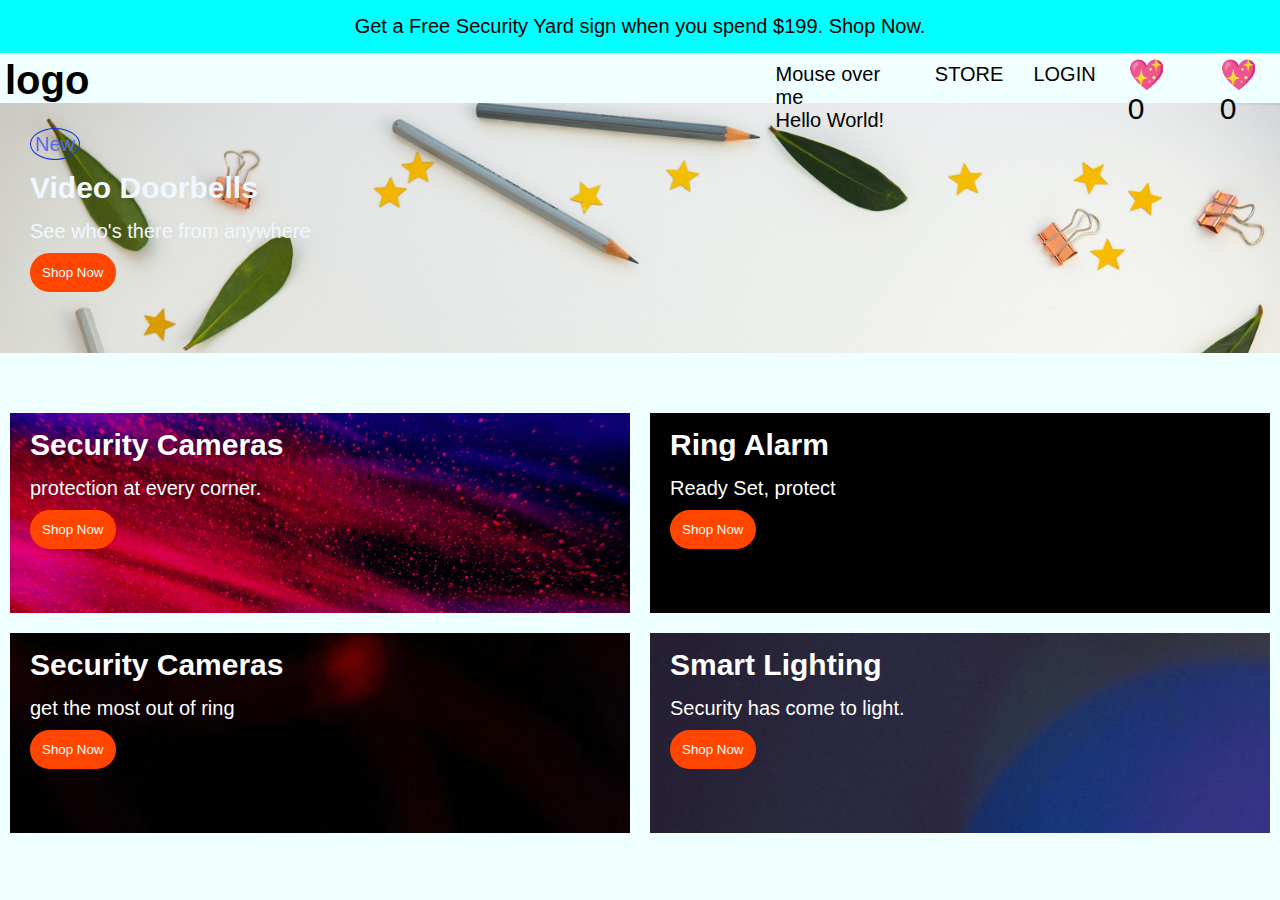
<file: ak.akash/index.html>
<!DOCTYPE html>
<html lang="en">
  <head>
    <meta charset="UTF-8" />
    <meta name="viewport" content="width=device-width, initial-scale=3.0" />
    <title>javascript demo :</title>
    <link rel="stylesheet" href="style.css" />
  </head>
  <body>
    <div class="container">
      <div class="upperdiv">
        <p>Get a Free Security Yard sign when you spend $199. Shop Now.</p>
      </div>
      <header class="header">
        <nav class="navbar">
          <h1 class="logo">logo</h1>
          <ul>
            <li class="lix"><div class="dropdown">
              <span>Mouse over me</span>
              <div class="dropdown-content">
                <p>Hello World!</p>
              </div>
            </div></li>
            <li class="lix"><a href="./componants/store.html" target="_blank" class="axx">STORE</a></li>
            <li class="lix"><a href="./componants/login.html" target="_blank" class="axx">LOGIN</a></li>
            <li onclick="likes()" class="lix lixx like">💖 <span class="count">0</span></li>
            <li onclick="dislikes()" class="lix lixx dislike">💖 <span class="count">0</span></li>
          </ul>
        </nav>
      </header>
      <main>
        <div class="upperimg">
          <a href="#">New</a>
          <h2>Video Doorbells</h2>
          <p>See who's there from anywhere</p>
          <button>Shop Now</button>
        </div>
        <div class="spacediv"></div>
        <div class="imgx">
          <div class="fourimage">
            <div class="firstimg">
              <h2>Security Cameras</h2>
              <p>protection at every corner.</p>
              <button>Shop Now</button>
            </div>
            <div class="secondimg">
              <h2>Ring Alarm</h2>
              <p>Ready Set, protect</p>
              <button>Shop Now</button>
            </div>
          </div>
          <div class="fourimage">
            <div class="thirdimg">
              <h2>Security Cameras</h2>
              <p>get the most out of ring</p>
              <button>Shop Now</button>
            </div>
            <div class="fourimg">
              <h2>Smart Lighting</h2>
              <p>Security has come to light.</p>
              <button>Shop Now</button>
            </div>
          </div>
        </div>
      </main>
    </div>

    <script src="main.js"></script>
  </body>
</html>
</file>
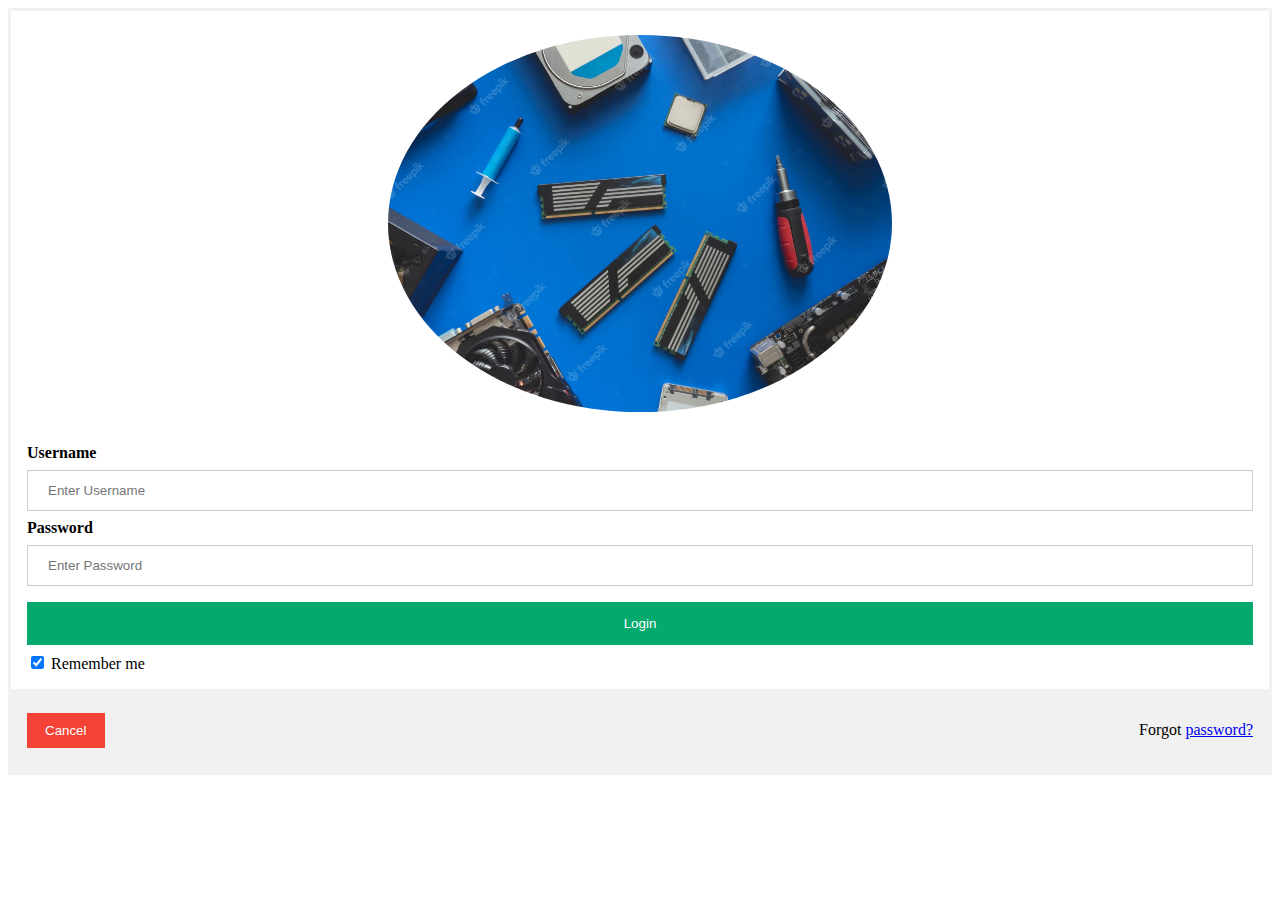
<file: ak.akash/componants/login.html>
<!DOCTYPE html>
<html lang="en">
<head>
    <meta charset="UTF-8">
    <meta name="viewport" content="width=device-width, initial-scale=1.0">
    <title>login page</title>
    <link rel="stylesheet" href="login.css">
</head>
<body>
    <form action="action_page.php" method="post">
        <div class="imgcontainer">
          <img src="../login.avif" alt="Avatar" class="avatar">
        </div>
      
        <div class="container">
          <label for="uname"><b>Username</b></label>
          <input type="text" placeholder="Enter Username" name="uname" required>
      
          <label for="psw"><b>Password</b></label>
          <input type="password" placeholder="Enter Password" name="psw" required>
      
          <button type="submit">Login</button>
          <label>
            <input type="checkbox" checked="checked" name="remember"> Remember me
          </label>
        </div>
      
        <div class="container" style="background-color:#f1f1f1">
          <button type="button" class="cancelbtn">Cancel</button>
          <span class="psw">Forgot <a href="#">password?</a></span>
        </div>
      </form>
      
</body>
</html>
</file>
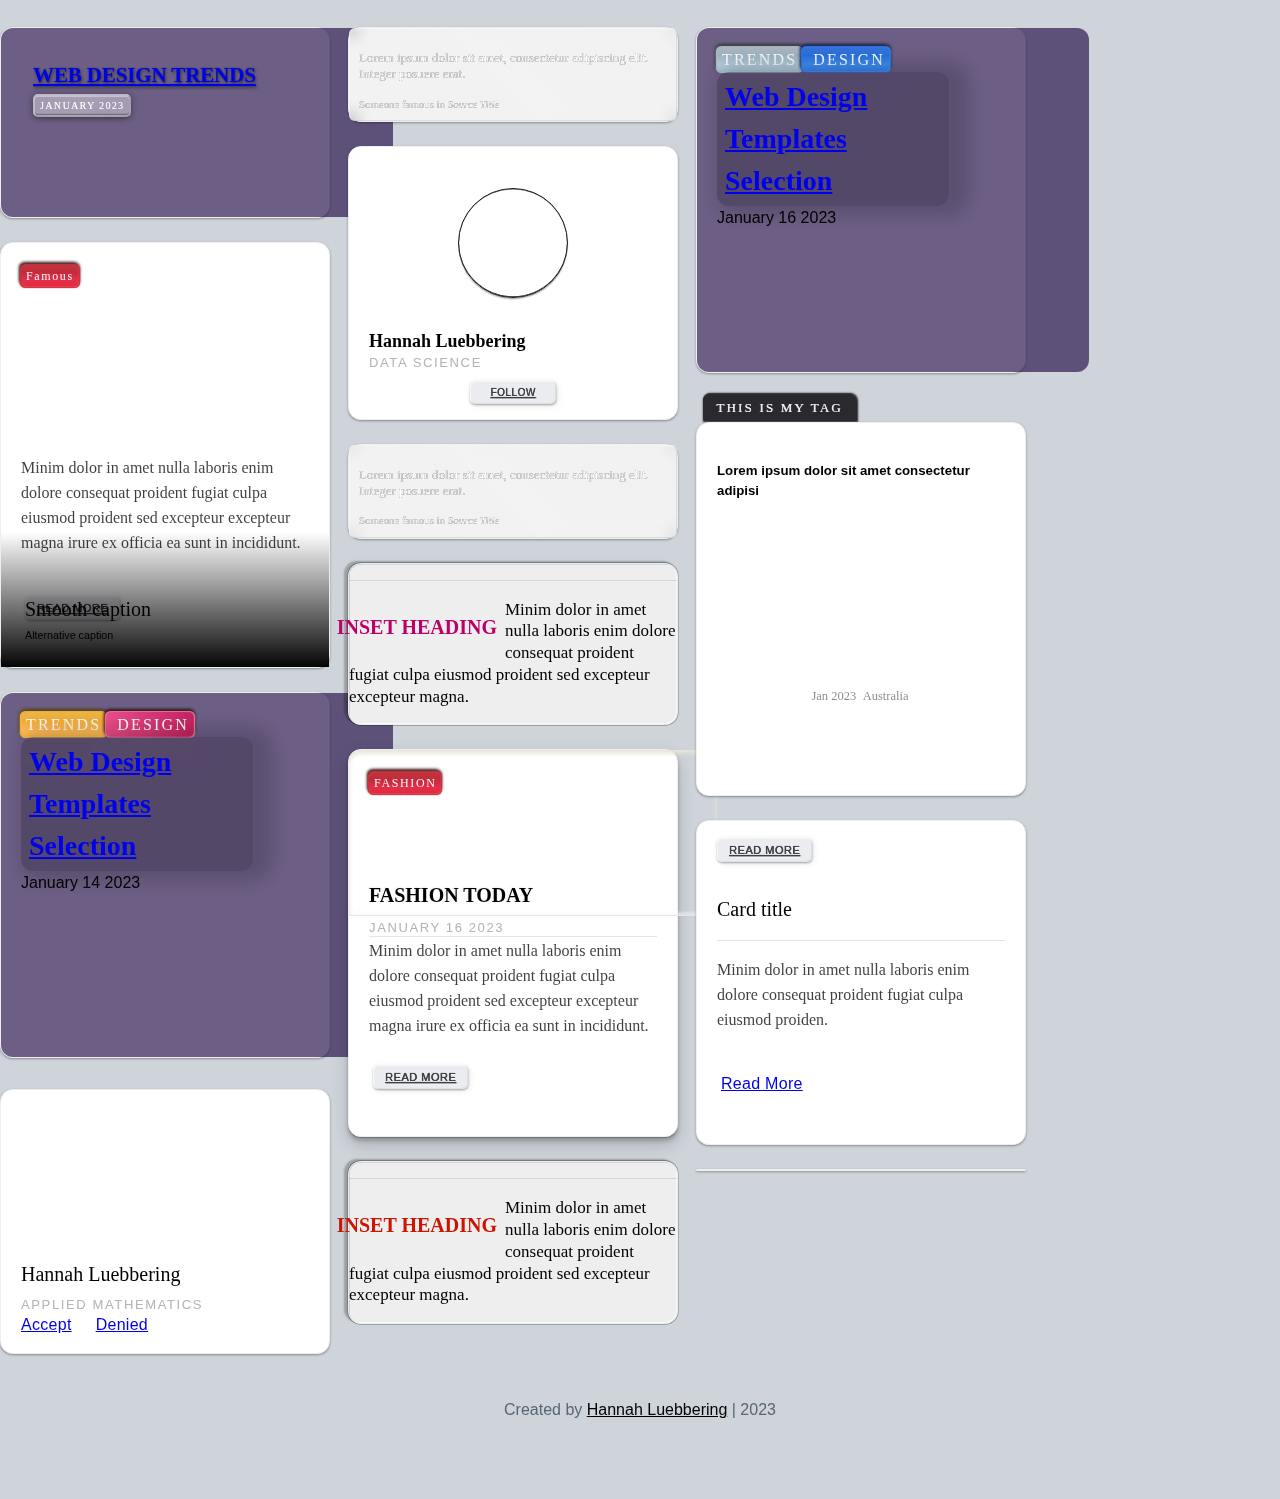
<file: ak.akash/componants/store.html>
<!DOCTYPE html>
<html lang="en">
<head>
    <meta charset="UTF-8">
    <meta name="viewport" content="width=device-width, initial-scale=1.0">
    <title>store</title>
    <link rel="stylesheet" href="store.css">
</head>
<body>
    <!-- Content-->
<div class="container">
    <!-- Title-->
    <!-- Card columns-->
    <div class="card-columns">
  
      <!-- Card-->
      <div class="card text-white border-0">
  
        <div class="card-img-overlay --card-img-overlay-purple d-flex flex-column justify-content-between align-items-start p-5">
          <div class="h2 mb-2"><a class="text-white text-decoration-none" href="javascript://">Web Design Trends</a></div>
          <span class="badge badge-warning2 text-uppercase">January 2023</span>
        </div>
      </div>
  
      <!-- Card-->
      <div class="card border-0">
        <div class="position-relative text-white">
  
          <div class="card-img-overlay three"><span class="badge badge-light text-uppercase">Famous</span></div>
  
          <div class="card-smooth-caption">
            <div class="d-flex justify-content-between align-items-center">
              <div class="mr-auto">
                <h5 class="card-title text-white">Smooth caption</h5>
                <h6 class="card-subtitle text-white">Alternative caption</h6>
              </div>
            </div>
          </div>
        </div>
  
        <div class="card-body">
          <p class="card-text"> Minim dolor in amet nulla laboris enim dolore consequat proident fugiat culpa eiusmod proident sed excepteur excepteur magna irure ex officia ea sunt in incididunt.</p>
        </div>
  
        <div class="card-footer">
          <div class="media align-items-center">
            <div class="media-body"><a class="card-link text-primary read-more" href="javascript://">Read More</a></div>
            <div class="footerright">
              <div class="tnlink3"><i class="fas fa-heart" aria-hidden="true"></i></div>
              <div class="tnlink3"><i class="fas fa-share-nodes" aria-hidden="true"></i></div>
            </div>
          </div>
        </div>
  
      </div>
  
      <!-- Card-->
      <div class="card text-white border-0">
  
        <div class="card-img-overlay --card-img-overlay-purple d-flex flex-column justify-content-between align-items-start p-5 four"></div>
  
        <div class="card-img-overlay card-overlay-black hover-light d-flex flex-column justify-content-between align-items-start">
          <div class="d-flex justify-content-between w-100 mb-3">
            <div><span class="badge badge-warning3 mr-2"> TRENDS</span><span class="badge badge-info"> DESIGN</span></div>
  
            <a href="javascript://">
              <div class="myicoo"></div>
            </a>
          </div>
          <div class="mb-4">
  
            <div class="h3"><a class="text-white text-decoration-none" href="javascript://">Web Design templates<br>Selection</a></div>
          </div>
          <div class="text-light">January 14 2023</div>
        </div>
      </div>
  
      <!-- Card-->
      <!-- Card-->
      <div class="card text-center border-0">
        <div class="card-body">
          <div class="card-card-avatar mb-4">
            <div class="card-avatar avatar-border two">
            </div>
          </div>
          <div class="mb-5">
            <h5 class="card-title mb-1">Hannah Luebbering</h5>
            <div class="text-muted">Applied Mathematics</div>
          </div>
          <div class="d-flex justify-content-around align-items-center"><a class="card-link text-uppercase" href="javascript://">Accept</a><a class="card-link text-uppercase text-dark" href="javascript://">Denied</a></div>
        </div>
      </div>
  
      <!-- Card-->
      <!-- Card-->
      <div class="card bg-primary text-white text-center p-4 border-0 two">
        <blockquote class="blockquote mb-0">
          <p class="mb-0">Lorem ipsum dolor sit amet, consectetur adipiscing elit. Integer posuere erat.</p>
          <footer class="blockquote-footer text-white"><small>Someone famous in
              <cite title="Source Title"> Source Title</cite></small></footer>
        </blockquote>
      </div>
  
      <!-- Card-->
  
      <!-- Card-->
  
      <!-- Card-->
  
      <div class="card text-center border-0 mb-4">
        <div class="card-cup bg-primary"></div>
        <div class="card-body proavatar">
          <div class="card-avatar avatar-border mt-n5">
            <rect width="100%" height="100%" fill="#495057"></rect>
          </div>
          <h5 class="card-title text-primary mb-1">Hannah Luebbering</h5>
          <div class="text-muted">Data Science</div>
  
          <!--<p class="mt-4 mb-3">Minim dolor in amet nulla laboris enim dolore consequat proident fugiat culpa eiusmod proiden</p>-->
  
        </div>
        <div class="card-footer card-footer two">
          <a class="card-link text-primary read-more two" href="javascript://">Follow</a>
  
        </div>
  
      </div>
  
      <!-- Card-->
      <div class="card bg-primary text-white text-center p-4 border-0">
        <blockquote class="blockquote mb-0">
          <p class="mb-0">Lorem ipsum dolor sit amet, consectetur adipiscing elit. Integer posuere erat.</p>
          <footer class="blockquote-footer text-white"><small>Someone famous in
              <cite title="Source Title"> Source Title</cite></small></footer>
        </blockquote>
      </div>
  
      <!-- Card-->
      <div class="card bg-secondary two text-white p-4 border-0">
  
        <hr>
  
        <div class="container incard">
          <h2 class="indent">Inset Heading</h2>
          <p class="indent"> Minim dolor in amet nulla laboris enim dolore consequat proident fugiat culpa eiusmod proident sed excepteur excepteur magna. </p>
        </div>
  
      </div>
  
      <!-- Card-->
  
      <!-- Card-->
  
      <!-- Card-->
      <div class="card border-0 three">
        <div class="position-relative">
  
          <div class="card-img-overlay two"><span class="badge badge-light text-uppercase">FASHION</span></div>
        </div>
        <div class="card-body two">
  
          <h5 class="card-title">Fashion today</h5>
          <h6 class="card-subtitle mb-2 text-muted">January 16 2023</h6>
          <hr>
          <p class="card-text mt-4">Minim dolor in amet nulla laboris enim dolore consequat proident fugiat culpa eiusmod proident sed excepteur excepteur magna irure ex officia ea sunt in incididunt.</p>
        </div>
        <div class="card-footer">
  
          <div class="media align-items-center">
  
            <div class="media-body"><a class="card-link text-primary read-more" href="javascript://">Read More</a></div>
  
            <div class="footerright">
              <div class="tnlink3"><i class="fas fa-heart"></i></div>
              <div class="tnlink3"><i class="fas fa-share-nodes"></i></div>
            </div>
  
          </div>
        </div>
      </div>
  
      <!-- Card-->
      <!-- Card-->
      <div class="card bg-secondary two text-white p-4 border-0">
  
        <hr>
  
        <div class="container incard">
          <h2 class="indent red">Inset Heading</h2>
          <p class="indent"> Minim dolor in amet nulla laboris enim dolore consequat proident fugiat culpa eiusmod proident sed excepteur excepteur magna. </p>
        </div>
  
      </div>
  
      <!-- Card-->
      <div class="card text-white border-0">
  
        <div class="card-img-overlay --card-img-overlay-purple d-flex flex-column justify-content-between align-items-start p-5 three"></div>
  
        <div class="card-img-overlay card-overlay-black hover-light d-flex flex-column justify-content-between align-items-start">
          <div class="d-flex justify-content-between w-100 mb-3">
            <div><span class="badge badge-lightblue mr-2"> TRENDS</span><span class="badge badge-warning"> DESIGN</span></div>
  
            <a href="javascript://">
              <div class="myicoo"></div>
            </a>
          </div>
          <div class="mb-4">
  
            <div class="h3"><a class="text-white text-decoration-none" href="javascript://">Web Design templates<br />Selection</a></div>
          </div>
          <div class="text-light">January 16 2023</div>
        </div>
      </div>
  
      <!-- Card -->
      <!-- Card-->
      <div class="card border-0 wtab">
  
        <div class="card-body three"><small class="text-muted">This is my tag</small>
          <h5>Lorem ipsum dolor sit amet consectetur adipisi</h5>
  
          <div class="footer">
            <div class="d-flex justify-content-between w-100">
              <div>
                <a class="dateit"><i class="fa fa-calendar pr-1"></i> Jan 2023</a>
  
                <a class="locit"><i class="fa fa-twitter pr-1"></i> Australia</a>
              </div>
              <a>
                <i class="fa fa-twitter pr-1"> </i>
              </a>
            </div>
          </div>
        </div>
  
      </div>
  
      <!-- Card-->
  
      <div class="card border-0">
        <div class="position-relative">
  
        </div>
        <div class="card-body">
          <div class="mb-3"><a class="card-link text-primary read-more" href="javascript://">Read More</a></div>
          <h5 class="card-title">Card title</h5>
          <hr>
          <p class="card-text">Minim dolor in amet nulla laboris enim dolore consequat proident fugiat culpa eiusmod proiden.</p>
        </div>
        <div class="card-footer">
          <div class="media align-items-center">
            <div class="media-body"><a class="card-link text-uppercase" href="javascript://">Read More</a></div>
            <div class="footerright">
              <div class="tnlink3"><i class="fas fa-heart" aria-hidden="true"></i></div>
              <div class="tnlink3"><i class="fas fa-share-nodes" aria-hidden="true"></i></div>
            </div>
          </div>
        </div>
      </div>
  
      <!-- Card-->
      <div class="card bg-primary text-white text-center p-4 border-0 four">
  
      </div>
  
      <!-- Card-->
  
      <!-- Card-->
      <!-- Card-->
  
    </div>
  </div>
  <!---->
  <!-- Footer items-->
  <!---->
  <!-- Footer-->
  <footer class="footer">
    <p>Created by <a class="yo" href="https://codepen.io/hluebbering">Hannah Luebbering</a> | 2023 </p>
    <div class="footer-social">
  
      <a class="footer-social-link" href="https://codepen.io/hluebbering" target="__blank">
        <i class="fa fa-codepen"></i>
      </a>
      <a class="footer-social-link" href="https://hluebbering.github.io/" target="__blank">
        <i class="fa fa-link"></i>
      </a>
      <a class="footer-social-link" href="https://github.com/hluebbering" target="__blank">
        <i class="fa fa-github"></i>
      </a>
      <a class="footer-social-link" href="https://www.linkedin.com/in/hannah-luebbering-99609818a/" target="__blank">
        <i class="fa fa-linkedin"></i>
      </a>
      <a class="footer-social-link" href="https://open.spotify.com/user/hannahluebbering" target="__blank">
        <i class="fa fa-spotify"></i>
      </a>
    </div>
  </footer>
</body>
</html>
</file>
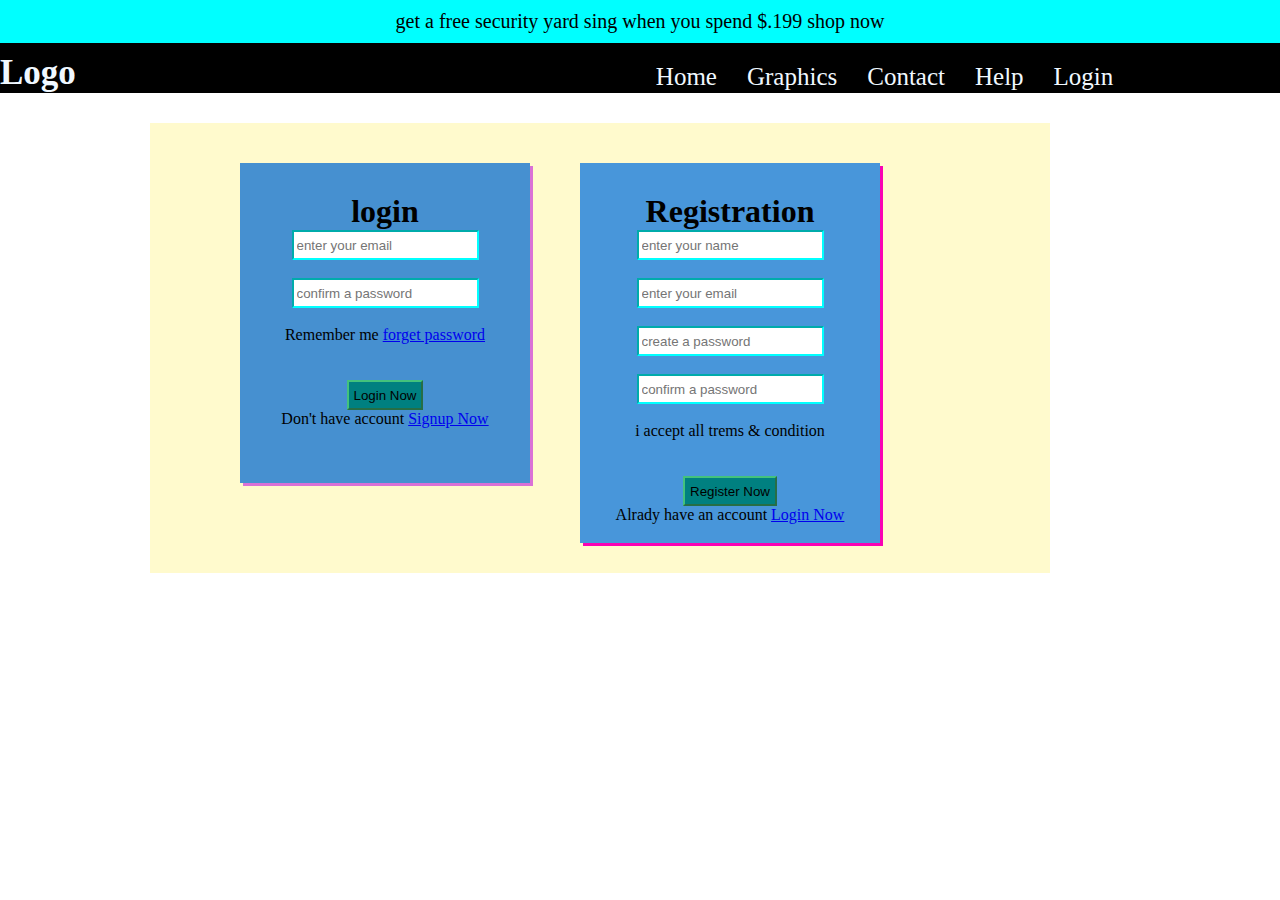
<file: folder1/g/components/login.html>
<!DOCTYPE html>
<html lang="en">
<head>
    <meta charset="UTF-8">
    <meta name="viewport" content="width=device-width, initial-scale=1.0">
    <title>Document</title>
    <link rel="stylesheet" href="login.css">
</head>
<body>
     <div class="contener">
        <div class="upperdiv">
            get a free security yard sing when you spend $.199 shop now
        </div>
        <header>

             <nav class="navbar">
                <h1>Logo</h1> 
                  <ul>
                    <li><a href="/index.html">Home</a></li>
                    <li><a href="./graphics.html">Graphics</a></li>
                    <li><a href="#">Contact</a></li>
                    <li><a href="#">Help</a></li>
                    <li><a href="#">Login</a></li>
                  </ul>
             </nav>
    </div>
        </header>
        <main class="main4">
             <div class="login4">
                  <h1>login</h1>
                   <input type="enter your email"placeholder="enter your email"> <br><br>
                   <input type="confirm a password" placeholder="confirm a password"><br><br>
                   <!-- <input type="redio"name="male"placeholder="male" value="male"> -->
                   <p>Remember me <a href="#">forget password</a></p><br><br>
                   <button>Login Now</button>
                  
                   <p>Don't have account <a href="#">Signup Now</a></p>
                  </div>
                   <div class="login5">
                      <h1>Registration</h1>
                      <input type="enter your name"placeholder="enter your name"><br><br>
                      <input type="enter your email"placeholder="enter your email"><br><br>
                      <input type="create a password"placeholder="create a password"><br><br>
                      <input type="confirm a password"placeholder="confirm a password"><br><br>
                      <p>i accept all trems & condition</p><br><br>
                      <button>Register Now</button><br>
                      <p>Alrady have an account <a href="#">Login Now</a></p>


                   </div>

        </main>
</file>
<file: ak.akash/style.css>
*{
    padding: 0%;
    margin: 0%;
    box-sizing: border-box;
}

body{
    font-size: 20px;
    background-color: azure;
    /* padding: 10px; */ 
    font-family: Arial, Helvetica, sans-serif;
}
.upperdiv{
    text-align: center;
    padding: 15px;
    background-color: aqua;
}
.header{
    /* background-color: red; */
    height: 50px;
    width: auto;
}
.logo{
    width: 60%;
    /* background-color:yellow; */
    padding: 5px;
}
ul{
    display: inline;
}
 .navbar{
    display: flex;
} 
ul .lix{
    /* background-color: blue; */
    list-style: none;
    margin-top: 10px;
    float: left;
    margin-left: 30px;
}
ul{
    display: flex;
}
.upperimg{
    background-color: red;
    height: 250px;
    background: url(./mainphoto.jpg);
    background-repeat: no-repeat;
    background-size:cover;
    width: auto;
}
.upperimg{
    padding-top: 30px;
    padding-left: 30px;

}
.upperimg a{
    text-decoration: none;
    color: rgb(90, 106, 227);
    border: 1px solid rgb(20, 52, 210);
    border-radius: 50%;
    padding: 4px;
    margin-bottom: 4px;

}
.upperimg h2{
    font-family: 'Franklin Gothic Medium', 'Arial Narrow', Arial, sans-serif;
    margin: 15px 0px;
    color: aliceblue;
}
.upperimg p{
    margin: 10px 0;
    color: aliceblue;
}
.upperimg button{
    padding: 10px;
    border: 2px solid orangered;
    background-color: orangered;
    color: white;
    border-radius: 20px;
}
.spacediv{
    height: 50px;
    /* background-color: rgb(242, 233, 233); */
    width: auto;
}

.fourimage{
    /* background-color: red; */
    display: flex;
    margin: auto;
}
.firstimg{
    height: 200px;
    width: 50%;
    background: url(./04.jpg);
    background-repeat: no-repeat;
    background-size: cover;
    margin: 10px;
}
.secondimg{
    height: 200px;
    width: 50%;
    background-repeat: no-repeat;
    background-size: cover;
    background:url(./03.jpg);
    margin: 10px;
}
.thirdimg{
    height: 200px;
    width: 50%;
    background-repeat: no-repeat;
    background-size: cover;
    background:url(./02.jpg);
    margin: 10px;
    
}
.fourimg{
    height: 200px;
    width: 50%;
    background-repeat: no-repeat;
    background-size: cover;
    background:url(./01.jpg);
    margin: 10px;
    
}






.imgx .fourimage .firstimg h2,p,button{
    
}
.header .navbar ul .lixx{
    font-size: 30px;
    margin-top: 2px;
    padding: 2px;
    
}
.imgx .fourimage .firstimg h2{
    font-family: 'Franklin Gothic Medium', 'Arial Narrow', Arial, sans-serif;
    margin: 15px 0px;
    color: white;
    padding-left: 20px;
}
.imgx .fourimage .firstimg p{
    margin: 10px 0;
    padding-left: 20px;
    color: white;
}
.imgx .fourimage .firstimg button{
    padding: 10px;
    margin-left: 20px;
    border: 2px solid orangered;
    border-radius: 20px;
    background-color: orangered;
    color: white;
}



.imgx .fourimage .secondimg h2{
    font-family: 'Franklin Gothic Medium', 'Arial Narrow', Arial, sans-serif;
    margin: 15px 0px;
    color: white;
    padding-left: 20px;
}
.imgx .fourimage .secondimg p{
    margin: 10px 0;
    padding-left: 20px;
    color: white;
}
.imgx .fourimage .secondimg button{
    padding: 10px;
    margin-left: 20px;
    border: 2px solid orangered;
    border-radius: 20px;
    background-color: orangered;
    color: white;
}



.imgx .fourimage .thirdimg h2{
    font-family: 'Franklin Gothic Medium', 'Arial Narrow', Arial, sans-serif;
    margin: 15px 0px;
    color: white;
    padding-left: 20px;
}
.imgx .fourimage .thirdimg p{
    margin: 10px 0;
    padding-left: 20px;
    color: white;
}
.imgx .fourimage .thirdimg button{
    padding: 10px;
    margin-left: 20px;
    border: 2px solid orangered;
    border-radius: 20px;
    background-color: orangered;
    color: white;
}




.imgx .fourimage .fourimg h2{
    font-family: 'Franklin Gothic Medium', 'Arial Narrow', Arial, sans-serif;
    margin: 15px 0px;
    color: white;
    padding-left: 20px;
}
.imgx .fourimage .fourimg p{
    margin: 10px 0;
    padding-left: 20px;
    color: white;
}
.imgx .fourimage .fourimg button{
    padding: 10px;
    margin-left: 20px;
    border: 2px solid orangered;
    border-radius: 20px;
    background-color: orangered;
    color: white;
}
.header .navbar ul .lixx:hover{
    cursor: pointer;
}
.axx{
    text-decoration: none;
    color: rgb(7, 0, 0);
}
</file>
<file: ak.akash/componants/login.css>
form {
    border: 3px solid #f1f1f1;
  }
  
  /* Full-width inputs */
  input[type=text], input[type=password] {
    width: 100%;
    padding: 12px 20px;
    margin: 8px 0;
    display: inline-block;
    border: 1px solid #ccc;
    box-sizing: border-box;
  }
  
  /* Set a style for all buttons */
  button {
    background-color: #04AA6D;
    color: white;
    padding: 14px 20px;
    margin: 8px 0;
    border: none;
    cursor: pointer;
    width: 100%;
  }
  
  /* Add a hover effect for buttons */
  button:hover {
    opacity: 0.8;
  }
  
  /* Extra style for the cancel button (red) */
  .cancelbtn {
    width: auto;
    padding: 10px 18px;
    background-color: #f44336;
  }
  
  /* Center the avatar image inside this container */
  .imgcontainer {
    text-align: center;
    margin: 24px 0 12px 0;
  }
  
  /* Avatar image */
  img.avatar {
    width: 40%;
    border-radius: 50%;
  }
  
  /* Add padding to containers */
  .container {
    padding: 16px;
  }
  
  /* The "Forgot password" text */
  span.psw {
    float: right;
    padding-top: 16px;
  }
  
  /* Change styles for span and cancel button on extra small screens */
  @media screen and (max-width: 300px) {
    span.psw {
      display: block;
      float: none;
    }
    .cancelbtn {
      width: 100%;
    }
  }
</file>
<file: ak.akash/componants/store.css>
/*** Body ***/

.card,
body {
    display: flex;
}

.card-link,
body {
    font-size: 1rem;
}

.card-link {
    letter-spacing: 0.0178571em;
    font-weight: 500;
}

body {
    flex-direction: column;
    min-height: 100vh;
    margin: 0;
    font-family: Roboto, sans-serif;
    line-height: 1.5;
    color: #212529;
    background-color: #ced4da;
    -webkit-text-size-adjust: 100%;
    -ms-text-size-adjust: 100%;
}

body .footer {
    margin-top: auto;
}

.card {
    position: relative;
    flex-direction: column;
    min-width: 0;
    word-wrap: break-word;
    background-color: #fff;
    background-clip: border-box;
    border: 1px solid #00000020;
    border-radius: 0.8rem;
}

.card-footer,
.card-img {
    border-bottom-right-radius: 0.8rem;
    border-bottom-left-radius: 0.8rem;
}

.card-smooth-caption, .card-img-overlay {
    position: absolute;
    left: 0;
    right: 0;
    bottom: 0;
}

.card-smooth-caption {
    background: linear-gradient(#00000000, #000000fa) #00000000;
    padding: 2rem 1.5rem 1.5rem;
}

.card-footer {
    padding: 1.5rem;
    background-color: transparent;
    border-top: 0;
}

.card-cup,
.card-img {
    border-top-right-radius: 0.8rem;
    border-top-left-radius: 0.8rem;
}

.card > hr {
    margin-right: 0;
    margin-left: 0;
}

.card-body {
    flex: 1 1 auto;
    min-height: 1px;
    padding: 1rem 1.25rem;
}

.card-title {
    line-height: 1.5;
    margin-bottom: 0.5rem;
    font-size: 20px;
    font-family: Roboto;
    font-weight: 500;
    font-style: normal;
}

.badge-warning2,
.text-muted,
.read-more {
    font-family: Roboto, sans-serif !important;
}

.card-subtitle,
.card-text:last-child {
    margin-bottom: 0;
}

.card-subtitle {
    font-weight: 400;
    margin-top: 0.2rem;
}

.card-link + .card-link {
    margin-left: 1.5rem;
}

.card-footer:last-child {
    border-radius: 0 0 0.8rem 0.8rem;
}

.card-img-overlay {
    top: 0;
    padding: 1.25rem;
    border-radius: 0.8rem;
}

.card-img {
    flex-shrink: 0;
    width: 100%;
}



.card-columns {
    padding-top: 15px;
}

.card-columns .card {
    margin-bottom: 12px !important;
}

@media (min-width: 420px) {
    .card-columns {
        column-count: 2;
        column-gap: 0.5rem;
        orphans: 2;
        widows: 2 !important;
    }
}

@media (min-width: 576px) {
    .card-columns .card {
        display: inline-block;
        width: 100%;
    }

    .card-columns {
        column-count: 3;
        column-gap: 0.5rem;
        orphans: 4;
        widows: 4;
    }

    .container {
        max-width: 98%;
    }
}

@media (min-width: 796px) {
    .card-columns {
        column-count: 3;
        column-gap: 1.125rem;
        orphans: 4;
        widows: 4;
    }
}

@media (min-width: 966px) {
    .card-columns {
        column-count: 3;
        column-gap: 1.25rem;
        orphans: 1;
        widows: 1;
    }

    .container {
        max-width: 80%;
    }
}

@media (min-width: 1200px) {
    .card-columns {
        column-count: 3;
        column-gap: 1.25rem;
        orphans: 1;
        widows: 1;
    }
}

.card-cup {
    height: 130px;
    width: 100%;
}



.card-avatar {
    border-radius: 50%;
}

.avatar-border {
    border: 5px solid #fff;
}

.avatar-border.border-primary {
    border-color: #76135e;
}

.avatar-border.border-secondary {
    border-color: #7e6776;
}

.avatar-border.border-warning {
    border-color: #fb8b23;
}

.avatar-border.border-info {
    border-color: #0f4d5c;
}

.avatar-border.border-light {
    border-color: #f2f2f2;
}

.avatar-border.border-dark {
    border-color: #241e23;
}

.footer {
    padding: 2rem 0;
    display: flex;
    flex-direction: column;
    justify-content: center;
    align-items: center;
    text-align: center;
}

.footer a {
    color: #000;
}

.footer p {
    margin: 0;
    color: #576674;
}

.footer .yo-content {
    margin-bottom: 0.3rem;
    font-weight: 500;
    color: #000;
}

.footer .yo {
    text-decoration: underline;
}

.footer .footer-social {
    display: flex;
    align-items: center;
}

.footer .footer-social-link {
    width: 2.8rem;
    height: 2.8rem;
    display: flex;
    justify-content: center;
    align-items: center;
    border-radius: 4rem;
    transition: 0.3s linear;
}

.footer .footer-social-link:hover {
    background-color: #bac1c9;
}

p.card-text,
.secondary {
    font-size: 16px;
    font-weight: 400;
    font-style: normal;
    opacity: 0.75;
    line-height: 25px;
    text-overflow: clip;
    font-family: source sans pro;
    display: -webkit-box;
    -webkit-line-clamp: 4;
    -webkit-box-orient: vertical;
    overflow: hidden;
}

.text-muted,
i.pr-1 {
    font-size: 13px !important;
    font-weight: 400;
}

.card.border-0 {
    box-shadow: 0 1px 3px #0000001f, 0 1px 2px #0000003d !important;
    background: hsl(220deg 14% 97%) !important;
    text-align: left;
    background-color: #fff !important;
    position: relative;
    margin-top: 12px !important;
    border: 1px solid #eee !important;
    transition: 0.5s cubic-bezier(0.68, -0.55, 0.27, 1.55);
    color: #000 !important;
}

.read-more {
    border-radius: 5px !important;
    letter-spacing: 0.5px !important;
    box-shadow: 0 1px 3px #0000001a, 0 1px 2px #00000033, inset 1px 1px 1px #ffffff99, inset -1px -1px 1px #0c0d120f, -1px -1px 1px #ffffff99, -1px -1px 4px #ffffff99, -2px -2px 8px #ffffff99, 1px 1px 1px #0c0d120f, 1px 1px 4px #0c0d120f, 2px 2px 8px #0c0d120f !important;
    background-color: hsl(228deg 14% 93%);
    text-shadow: 0.25px 0.25px 0.25px hsl(233deg 5% 26% / 85%),
    0.35px 0.35px 0.35px hsl(233deg 5% 26% / 85%), 0 -1.1px 0 rgb(12 13 18 / 8%),
    0 1.2px 0 #fff !important;
    color: hsl(233deg 5% 26%) !important;
    font-weight: 300 !important;
    border: none !important;
    padding: 6px 12px;
    text-transform: uppercase;
    font-size: 11px;
}

.text-muted {
    opacity: 0.75 !important;
    text-transform: uppercase !important;
    color: hsl(220deg 3% 62%) !important;
    font-style: normal;
    text-shadow: 0.25pt 0.25pt 0.25pt #e9ecef;
    letter-spacing: 0.125em !important;
    line-height: 1rem;
}

.badge-warning2,
.h2.mb-2 {
    text-transform: uppercase;
}

.h2.mb-2 {
    font-size: 21px;
    font-weight: 900;
    font-family: Roboto;
    letter-spacing: -0.125px;
    text-shadow: 0.25pt 0.3pt 1pt #343a40, 0.75pt 1.3pt 2pt #343a40;
    text-overflow: clip;
    display: -webkit-box;
    -webkit-line-clamp: 1;
    -webkit-box-orient: vertical;
    overflow: hidden;
}

.badge-warning2 {
    background: linear-gradient(
    135deg,
    transparent 0,
    transparent 8%,
    rgba(255, 255, 255, 0.03) 30%,
    rgba(255, 255, 255, 0.03) 60%,
    rgba(255, 255, 255, 0) 68%
  ) !important;
    background-color: rgba(230, 230, 230, 0.45) !important;
    border-radius: 6px;
    border-color: #ffffff99 #ffffff60 #0001 #ffffff50 !important;
    backdrop-filter: blur(11px) saturate(110%) !important;
    box-shadow: 0 1px 5px 1px rgb(41 41 41 / 45%),
    0 0.33em 0.725em -0.455em rgb(0 0 0 / 40%),
    inset 0 0.0625em 0 rgb(255 255 255 / 50%),
    inset 0 -0.125em 0.0625em rgb(0 0 0 / 28%) !important;
    border: 2px outset rgba(255, 255, 255, 0.3) !important;
    font-size: 10px;
    font-weight: 600;
    letter-spacing: 0.1666666667em !important;
    line-height: 18px;
    text-shadow: 0.25px 0.25px 0.85px #f8f9fa,
    0.125px 0.125px 1px rgb(83 97 110 / 83%);
    color: #22262a !important;
}

span.badge.badge-light {
    padding: 3.5px 5.5px;
    font-size: 12px;
    background-image: linear-gradient(#c1353e, #c22b3a, #e42d49, #e32c3e);
    box-shadow: 0 0 0.25px #e42d49,
    -0.5px -0.75px 1px rgb(241 249 255 / 15%) inset,
    -0.75px -1.5px 1.5px rgb(44 6 13 / 5%) inset, 0 -0.5px 0.75px 0.25px #c1353e,
    0 0.5px 0.75px 0.25px #e32c3e, 0 -0.75px 2px -0.75px #c1353e,
    0 0.75px 2px -0.75px #e32c3e, -0.5px -2px 3px 0.75px rgb(44 6 13 / 85%),
    -1.75px -2.5px 2.5px -0.25px rgb(150 90 64 / 35%),
    -0.75px -0.75px 0.625px 0.25px rgb(150 90 64 / 50%),
    -0.85px -0.35px 0.85px 0 rgb(201 149 135 / 55%),
    -1.25px -1.25px 1.65px 0 rgb(201 149 135 / 25%);
    border-radius: 4px;
    font-family: Roboto;
    color: #fff;
}

.card.bg-secondary.two {
    box-shadow: -0.2em -0.125em 0.125em rgb(0 0 0 / 25%),
    0 0 0 0.04em rgb(0 0 0 / 30%), 0.02em 0.02em 0.02em rgb(0 0 0 / 40%) inset,
    -0.05em -0.05em 0.02em rgb(255 255 255 / 80%) inset !important;
    background-color: #eee !important;
}

.card-img-overlay.--card-img-overlay-purple {
    background-color: rgba(45, 26, 80, 0.7);
    background-image: url(https://assets.codepen.io/4927073/hero10.jpg);
    background-size: cover;
    background-position: 0 0;
    height: 125px;
    width: 100%;
    position: relative;
    padding: 2rem !important;
    border-radius: 12px !important;
}

.card-img-overlay.two {
    height: 125px;
    background: url(https://i.pinimg.com/originals/8a/d0/a1/8ad0a10d6efaa6970189e3777752183c.jpg) !important;
    width: 100%;
    display: block;
    position: relative;
    border-radius: 12px 12px 1px 1px;
    background-size: 35% !important;
    background-position: 50% 50% !important;
    margin-bottom: -15px;
    box-shadow: inset 0 3px 4px 0.5px hsl(44deg 22% 88%),
    inset 0 -6px 3px -3px hsl(44deg 22% 98% / 50%);
    border-bottom: 1px solid #e5e5e5;
}

.card-avatar.avatar-border.mt-n5,
.card-avatar.mr-44 {
    border: 1.5px solid #15181a;
    background: linear-gradient(#3c4349, #252a2d);
    position: relative;
    background-image: url(https://assets.codepen.io/4927073/icon-105_edited.jpg);
    background-size: 130%;
    background-position: 20% 10%;
}

.card-avatar.mr-44 {
    box-shadow: 0 -0.75px 0.5px 0 #212428 inset, 0 0.5px 0.5px #535d65 inset,
    0 0.5px 0.5px -0.25px rgb(5 6 6 / 50%),
    0 1.75px 1px -0.25px rgb(26 29 31 / 25%);
    padding: 40px !important;
    margin-right: 15px;
}

.card-avatar.mr-44.two {
    margin: auto;
    width: 40px;
    height: 40px;
    padding: 36px !important;
}

.tnlink3 {
    display: inline-flex;
    height: max-content;
    width: max-content;
    justify-content: center;
    align-items: center;
    color: #0007;
    font-size: 1rem;
    background: #fff;
    border: 0;
}

.footerright {
    display: inline-flex;
    align-items: center;
    height: 100%;
    gap: 1rem;
    justify-content: right;
}

.card.border-0.three {
    box-shadow: rgb(0 0 0 / 23%) 0 0.0625em 0.0625em,
    rgb(0 0 0 / 20%) 0 0.25em 0.25em,
    rgb(0 0 0 / 18%) 0 0.45em 1.105em -0.0625em !important;
}

.card.border-0.three h5.card-title {
    top: 25% !important;
    position: absolute;
    z-index: 1;
    font-weight: 800 !important;
    text-transform: uppercase;
    font-family: "Source Sans Pro";
    color: #000;
    text-shadow: 0.5px 1px 0.5px #fff, -1px -1px 2px #eee;
}

.card.border-0.three hr {
    margin-bottom: -15px !important;
    margin-top: 0 !important;
}

.card-avatar.avatar-border.mt-n5 {
    box-shadow: 0 -0.75px 0.5px 0 #212428 inset, 0 0.5px 0.5px #535d65 inset,
    0 0.5px 0.5px -0.25px rgb(5 6 6 / 50%),
    0 1.75px 1px -0.25px rgb(26 29 31 / 25%);
    padding: 36px !important;
    width: 36px;
    height: 36px;
    margin: auto;
}

.mt-n5,
.my-n5 {
    margin-top: -4rem !important;
}

.card-footer.card-footer.two {
    border-radius: 2px !important;
    margin: 0 auto auto;
    display: flex;
    justify-content: center;
    padding-bottom: 15px;
    padding-top: 0;
    column-gap: 14px;
    font-size: 0.89rem;
    text-transform: uppercase;
    line-height: 1.5;
}

.read-more.two {
    width: auto;
    margin-top: -10px;
    padding: 4px 20px;
    font-size: 10px;
}

.card-cup.bg-primary {
    height: 85px;
    width: 100%;
    background-image: url(https://i.pinimg.com/originals/9d/f4/89/9df48939ab918b460cd289d78be3fdde.jpg) !important;
    background-size: cover;
    background-position: 50% 50%;
}

.card.bg-primary.text-white.text-center.p-4.border-0 {
    background-image: url(https://i.pinimg.com/originals/d7/16/3f/d7163f9cdfe701469b1d3f840b020d0b.jpg) !important;
    background-size: cover !important;
    background-position: 50% 0 !important;
}

.card.bg-primary.text-white.text-center.p-4.border-0.two {
    background-image: url(https://images.saatchiart.com/saatchi/1770883/art/8503701/7567820-ZHCPKESB-7.jpg) !important;
    background-position: 50% 50% !important;
    background-size: 50% !important;
}

.card.bg-primary.text-white.text-center.p-4.border-0.three {
    background-image: url(https://assets.codepen.io/4927073/8bc5f7c16cc6f6bc75ef79cb2130a855.jpg) !important;
}

blockquote.blockquote.mb-0 {
    color: #fff;
    font-size: 13px;
    font-family: Roboto;
    text-align: left;
    line-height: 1.25;
    padding: 8px 9px !important;
    text-shadow: 0 0.025em #000;
    border-radius: 6px;
    border: 1.25px outset rgba(255, 255, 255, 0.3);
    margin: auto;
    background-color: rgba(0, 0, 0, 0.05);
    background-image: linear-gradient(
    45deg,
    hsla(0, 0%, 94.1%, 0) 20%,
    hsla(0, 0%, 94.1%, 0.12)
  );
    box-shadow: inset 7px 7px 0 -6px hsl(0deg 0% 94% / 12%),
    inset -1px 1px 4px -1px hsl(0deg 0% 94% / 60%);
    backdrop-filter: blur(8px);
    font-weight: 400;
}

.myicoo {
    width: 25px;
    height: auto;
    display: flex;
    position: relative;
    content: url(https://assets.codepen.io/4927073/heartit.png);
    filter: drop-shadow(2px 1px 1px #000);
    transform: scale(1.25);
}

.card-img-overlay.--card-img-overlay-purple.three {
    height: 280px !important;
    background-image: url(https://i.pinimg.com/originals/9f/e3/05/9fe30526950c8405ecb5592b82b71fc5.jpg);
    background-position: 50% 50%;
}

.card-img-overlay.--card-img-overlay-purple.four {
    height: 300px !important;
    background-image: url(https://i.pinimg.com/originals/32/0c/95/320c950d7cad42875dbaafa9f15436e6.jpg);
    background-position: 50% 100%;
}

.h3 {
    box-shadow: 10px 0 15px 10px hsl(210deg 100% 2% / 15%);
    backdrop-filter: blur(20px) contrast(0.75) saturate(2) brightness(0.5)
    opacity(0.5);
    border-radius: 12px !important;
    width: 75%;
    display: inline-flex;
    padding: 4px 8px;
    font-size: 28px;
    text-transform: capitalize;
    letter-spacing: 0;
    font-family: Manrope !important;
    font-weight: 800 !important;
}

i.pr-1 {
    padding: 0 !important;
}

a.dateit,
a.locit {
    padding-right: 2px;
    font-family: Roboto;
    line-height: normal;
    font-size: 12.5px;
    color: #0007;
}

hr {
    margin-top: 1rem;
    margin-bottom: 1rem;
    border: 0;
    border-top: 1px solid rgba(0, 0, 0, 0.1);
}

.card-img-overlay.three {
    content: " ";
    height: 140px;
    width: 100%;
    display: block;
    position: relative;
    background-image: url(https://cdn.shopify.com/s/files/1/0758/3005/products/A3_DAY_ArtPrint_1200x.jpg?v=1605692196);
    background-size: cover;
    border-radius: 12px 12px 2px 2px;
    background-position: 50% 50%;
}

.card-body.two {
    padding-bottom: 2px !important;
}

.card-body.three {
    background-image: url(https://i.pinimg.com/1200x/c3/ed/76/c3ed76251797d0acf57c19acda019d00.jpg);
    background-size: cover;
    height: 340px;
    background-position: 50% 35%;
    border-radius: 12px;
}

.card-body.three .footer {
    color: red !important;
    margin-top: 150px;
}

small.text-muted {
    opacity: 1 !important;
    color: #e7e9f5 !important;
    padding: 5pt 10pt;
    box-shadow: 1px 1px 2px 1px #231f20;
    font-weight: 300;
    border-radius: 7px 7px 0 0 !important;
    border-top: 1px solid #3b3d3f;
    letter-spacing: 0.1666666667em !important;
    font-family: antique-olive !important;
    background: hsl(232deg 6% 17%);
    z-index: -1;
    position: absolute;
    top: -30px;
    left: 6px;
    line-height: 1;
}

.card-avatar.avatar-border {
    box-shadow: 0 -0.75px 0.5px 0 #212428 inset, 0 0.5px 0.5px #535d65 inset,
    0 0.5px 0.5px -0.25px rgb(5 6 6 / 50%),
    0 1.75px 1px -0.25px rgb(26 29 31 / 25%);
    padding: 40px !important;
    width: 40px;
    height: 40px;
    margin: auto;
    border: 1.5px solid #15181a;
    background: linear-gradient(#3c4349, #252a2d);
    position: relative;
    background-image: url(https://assets.codepen.io/4927073/icon-105_edited.jpg);
    background-size: 130%;
    background-position: 20% 10%;
}

h2.indent {
    margin-top: 20px;
    font-size: 20px;
    margin-right: 8px;
    float: left;
    text-align: right;
    font-family: Roboto;
    font-weight: 900;
    line-height: 0.86;
    color: #b06;
    width: 50%;
    margin-left: -16px;
    text-transform: uppercase;
    text-overflow: clip;
    -webkit-line-clamp: 2 !important;
    -webkit-box-orient: vertical;
    display: -webkit-box;
    overflow: hidden;
}

h2.indent.red {
    color: hsl(6deg 100% 40%);
}

p.indent {
    font-family: freight-display-pro !important;
    font-weight: 400;
    font-size: 17px;
    line-height: 1.28;
    text-align: -webkit-left;
    margin-top: 18px;
}

.container.incard {
    max-width: 100% !important;
    padding-right: 0;
    padding-left: 0;
}

h5.card-title.text-white {
    line-height: 1.25;
    margin-bottom: 5px;
    text-overflow: clip;
    -webkit-line-clamp: 1 !important;
    -webkit-box-orient: vertical;
    display: -webkit-box;
    overflow: hidden;
}

.card-avatar.avatar-border.two {
    padding: 55px !important;
    background-image: url(https://images.vice.com/noisey/content-images/article/what-can-we-learn-from-kanye-wests-yeezus-trailer/3259d818ca9944c41c54d280f4929310.jpg) !important;
    background-size: cover;
    background-position: 50% 50%;
    border-radius: 6px;
    margin-bottom: -20px;
    margin-top: -10px;
    border: none;
    box-shadow: none;
}

.card.border-0.wtab {
    margin-top: 30px !important;
}

.card-body.proavatar {
    padding-bottom: 20px !important;
    padding-top: 20px !important;
}

.proavatar .card-title {
    font-size: 18px !important;
    line-height: 1.5;
    margin-bottom: 0 !important;
    font-weight: 900 !important;
}

.card.bg-primary.text-white.text-center.p-4.border-0.four {
    background-image: none !important;
    content: url(https://assets.codepen.io/4927073/micard3.png);
    width: 100%;
    height: auto !important;
    padding: 0 !important;
    background: 0 0 !important;
    border-radius: 20px !important;
}

span.badge {
    color: #f9fafb !important;
    font-weight: 400;
    border-radius: 5px !important;
    letter-spacing: 0.135em !important;
    font-family: antique-olive !important;
    padding: 4px 5px !important;
    box-shadow: 0 0 0.25px hsl(208deg 7% 46%),
    -0.5px -0.75px 1px 0.25px hsl(206deg 100% 97% / 30%) inset,
    -0.75px -1.5px 1.5px 0.5px hsl(349deg 5% 10% / 10%) inset,
    0 -0.5px 0.75px 0.25px hsl(210deg 17% 50% / 15%),
    0 0.5px 0.75px 0.25px hsl(210deg 17% 50% / 15%),
    0 -0.75px 2px -0.75px hsl(210deg 16% 50% / 15%),
    0 0.75px 2px -0.75px hsl(0deg 0% 4% / 25%),
    -0.5px -2px 3px 0.75px hsl(349deg 4% 10% / 10%),
    -1.75px -2.5px 2.5px -0.25px hsl(0deg 0% 42% / 7%),
    -0.75px -0.75px 0.625px 0.25px hsl(18deg 40% 2% / 10%),
    -0.85px -0.35px 0.85px 0 hsl(13deg 38% 4% / 12%),
    -1.25px -1.25px 1.65px 0 hsl(13deg 38% 4% / 5%);
}

.badge-info {
    background-color: #fb7ea8;
    background-image: linear-gradient(90deg, #ea4c89, #c52362);
    color: #333;
    box-shadow: 0 0 0.25px #fb83b1,
    -0.5px -0.75px 1px hsl(206deg 100% 97% / 15%) inset,
    -0.75px -1.5px 1.5px hsl(349deg 76% 10% / 5%) inset,
    0 -0.5px 0.75px 0.25px #f26e95, 0 0.5px 0.75px 0.25px #fb7ea8,
    0 -0.75px 2px -0.75px #f26e95, 0 0.75px 2px -0.75px #fb7ea8,
    -0.5px -2px 3px 0.75px hsl(0deg 0% 0% / 85%),
    -1.75px -2.5px 2.5px -0.25px hsl(3deg 57% 63% / 35%),
    -0.75px -0.75px 0.625px 0.25px hsl(3deg 57% 63% / 50%),
    -0.85px -0.35px 0.85px 0 hsl(358deg 55% 39% / 55%),
    -1.25px -1.25px 1.65px 0 hsl(358deg 55% 39% / 25%) !important;
}

.badge-warning {
    color: #dee2e6 !important;
    background-color: #3e8ef1;
    background-image: linear-gradient(
    hsl(218deg 66% 53%),
    hsl(216deg 73% 51%),
    hsl(213deg 86% 59%),
    hsl(216deg 86% 58%)
  );
    box-shadow: 0 0 0.25px #3d8df0,
    -0.5px -0.75px 1px hsl(206deg 100% 97% / 15%) inset,
    -0.75px -1.5px 1.5px hsl(349deg 76% 10% / 5%) inset,
    0 -0.5px 0.75px 0.25px #3872d6, 0 0.5px 0.75px 0.25px #3881f0,
    0 -0.75px 2px -0.75px #3872d6, 0 0.75px 2px -0.75px #3881f0,
    -0.5px -2px 3px 0.75px hsl(211deg 85% 10% / 85%),
    -1.75px -2.5px 2.5px -0.25px hsl(240deg 49% 47% / 35%),
    -0.75px -0.75px 0.625px 0.25px hsl(240deg 49% 47% / 50%),
    -0.85px -0.35px 0.85px 0 hsl(235deg 40% 71% / 55%),
    -1.25px -1.25px 1.65px 0 hsl(235deg 40% 71% / 25%) !important;
}

.badge-info2 {
    background-color: #ff4935;
}

.badge-warning3 {
    background-image: linear-gradient(
    hsl(40deg 80% 60%),
    hsl(38deg 87% 58%),
    hsl(35deg 100% 66%),
    hsl(38deg 100% 65%)
  ) !important;
    box-shadow: 0 0 0.25px hsl(35deg 100% 66%),
    -0.5px -0.75px 1px hsl(206deg 100% 97% / 15%) inset,
    -0.75px -1.5px 1.5px hsl(349deg 76% 10% / 5%) inset,
    0 -0.5px 0.75px 0.25px hsl(40deg 80% 60%),
    0 0.5px 0.75px 0.25px hsl(38deg 100% 65%),
    0 -0.75px 2px -0.75px hsl(40deg 80% 60%),
    0 0.75px 2px -0.75px hsl(38deg 100% 65%),
    -0.5px -2px 3px 0.75px hsl(33deg 99% 10% / 85%),
    -1.75px -2.5px 2.5px -0.25px hsl(62deg 63% 54% / 35%),
    -0.75px -0.75px 0.625px 0.25px hsl(62deg 63% 54% / 50%),
    -0.85px -0.35px 0.85px 0 hsl(57deg 61% 89% / 55%),
    -1.25px -1.25px 1.65px 0 hsl(57deg 61% 89% / 25%) !important;
}

.badge-lightblue {
    background-image: linear-gradient(
    hsl(207deg 14% 71%),
    hsl(205deg 21% 69%),
    hsl(202deg 34% 77%),
    hsl(205deg 34% 76%)
  ) !important;
    box-shadow: 0 0 0.25px hsl(202deg 34% 77%),
    -0.5px -0.75px 1px hsl(206deg 100% 97% / 15%) inset,
    -0.75px -1.5px 1.5px hsl(200deg 33% 10% / 5%) inset,
    0 -0.5px 0.75px 0.25px hsl(207deg 14% 71%),
    0 0.5px 0.75px 0.25px hsl(205deg 34% 76%),
    0 -0.75px 2px -0.75px hsl(207deg 14% 71%),
    0 0.75px 2px -0.75px hsl(205deg 34% 76%),
    -0.5px -2px 3px 0.75px hsl(200deg 33% 10% / 85%),
    -1.75px -2.5px 2.5px -0.25px hsl(0deg 0% 65% / 35%),
    -0.75px -0.75px 0.625px 0.25px hsl(0deg 0% 65% / 50%),
    -0.85px -0.35px 0.85px 0 hsl(0deg 0% 89% / 55%),
    -1.25px -1.25px 1.65px 0 hsl(0deg 0% 89% / 25%) !important;
}
</file>
<file: folder1/g/components/login.css>
*{
    margin: 0%;
    padding: 0%;
    box-sizing: border-box;
}
.navbar{
        /* background-color: aqua; */
        display: flex;
        /* float: left; */
        background-color: black;
        
}
.navbar h1 {
    margin-top: 10px;
    font-size: 35px;
    font-family: 'Times New Roman', Times, serif;
    /* background-color: black; */
    color: aliceblue;
}
ul{
     display: flex;
     list-style: none;
     margin-left: 550px;
     text-decoration: none;
     /* color: aliceblue; */
}
ul li{
    text-decoration: none;
      margin-left:30px ;
      margin-top: 20px;
      /* color: aliceblue; */
      /* text-decoration: none; */
}
ul li a{
     text-decoration: none;
     font-size: 25px;
     color: aliceblue;
}
.upperdiv{
       background-color: aqua;
       text-align: center;
       font-size: 20px;
       padding: 10px;
}

.main4{
    /* background-color: blue; */
    background-color: lemonchiffon;
    height: 450px;
    width: 900px;
    margin-left: 150px;
    display: flex;
    margin-top: 30px;
    padding: 40px;
    text-align: center;
    /* background-color: blueviolet; */
    /* margin-left: 200px; */
      /* height: 300px; */
      /* width: 280px; */
      /* display: flex; */
      /* background-color: blue; */
}
.login4{
      margin-left: 250px;
      height: 320px;
      width: 290px;
      background-color: rgb(70, 144, 208);
      margin-left: 50px;
      padding: 30px;
      box-shadow:3px 3px orchid;

}
.login5{
      margin-left: 300px;
      height: 380px;
      width: 300px;
      background-color: rgb(72, 150, 218);
      margin-left: 50px;
      padding: 30px;
      box-shadow: 3px 3px rgb(249, 2, 179);
      border-color: aqua;
      /* margin-left: 50px; */
}
.login4 input{
    height: 30px;
    border-color: aqua;
    padding: 3px;
}
.login5 input{
         height: 30px;
         border-color: aqua;
         padding: 3px;
}
.login4 button{
        height: 30px;
        /* color: teal; */
        background-color: teal;
        padding: 5px;
        border-color: rgb(67, 194, 124);
}
.login5 button{
     height: 30px;
     /* color: teal; */
     background-color: teal;
     padding: 5px;
     border-color: rgb(67, 194, 124);
}
</file>
